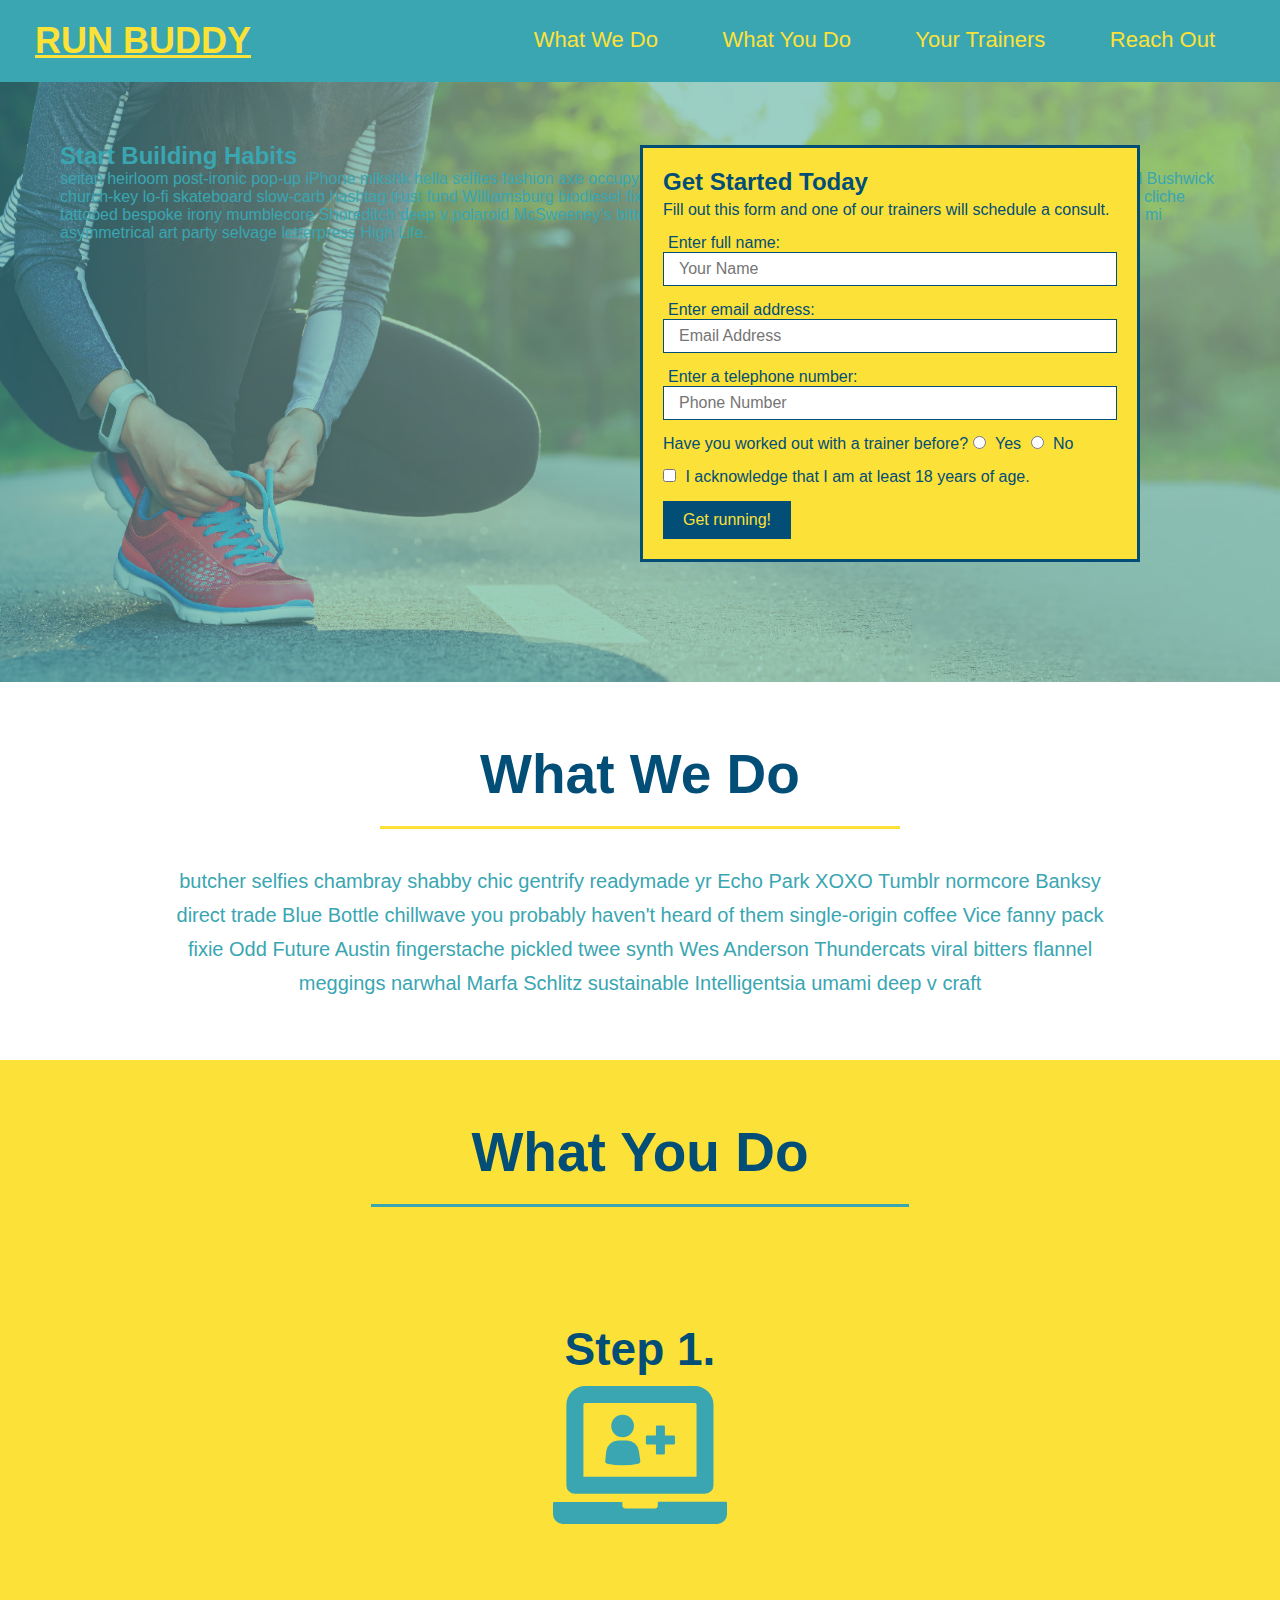
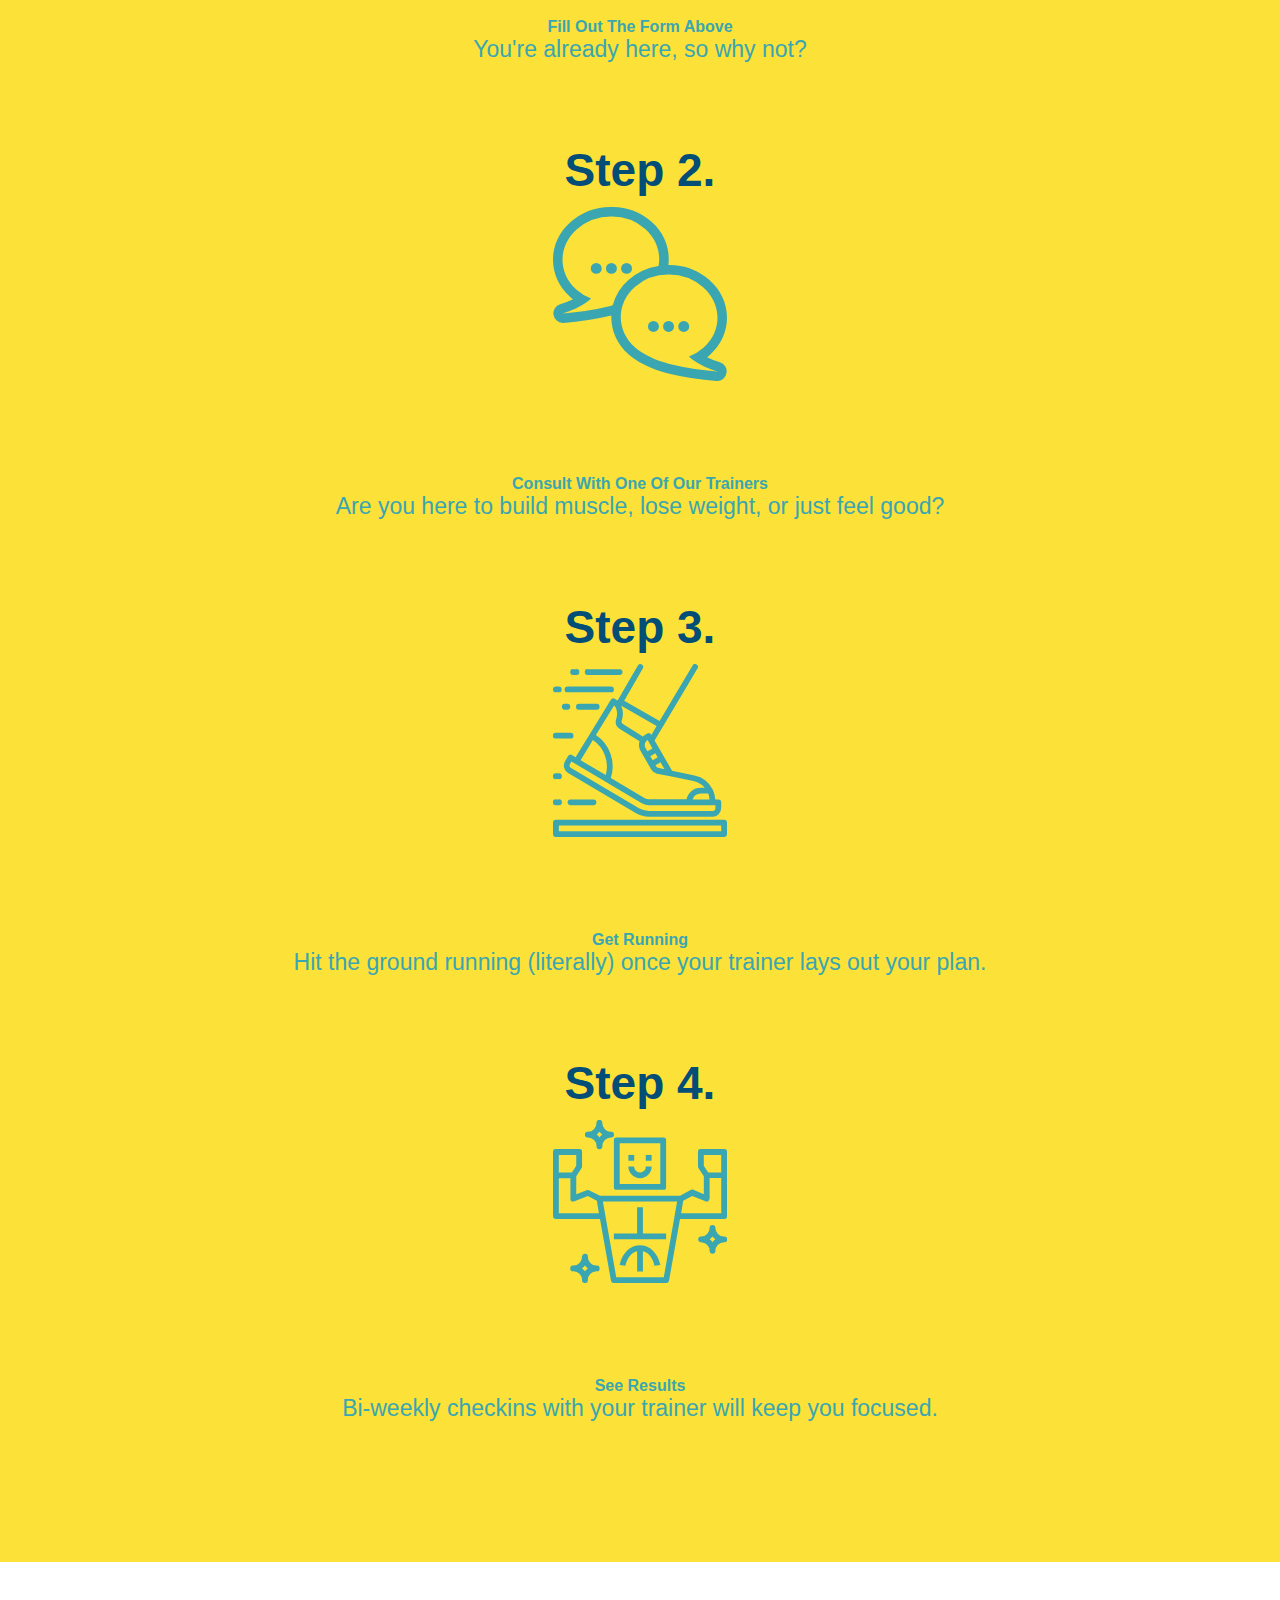
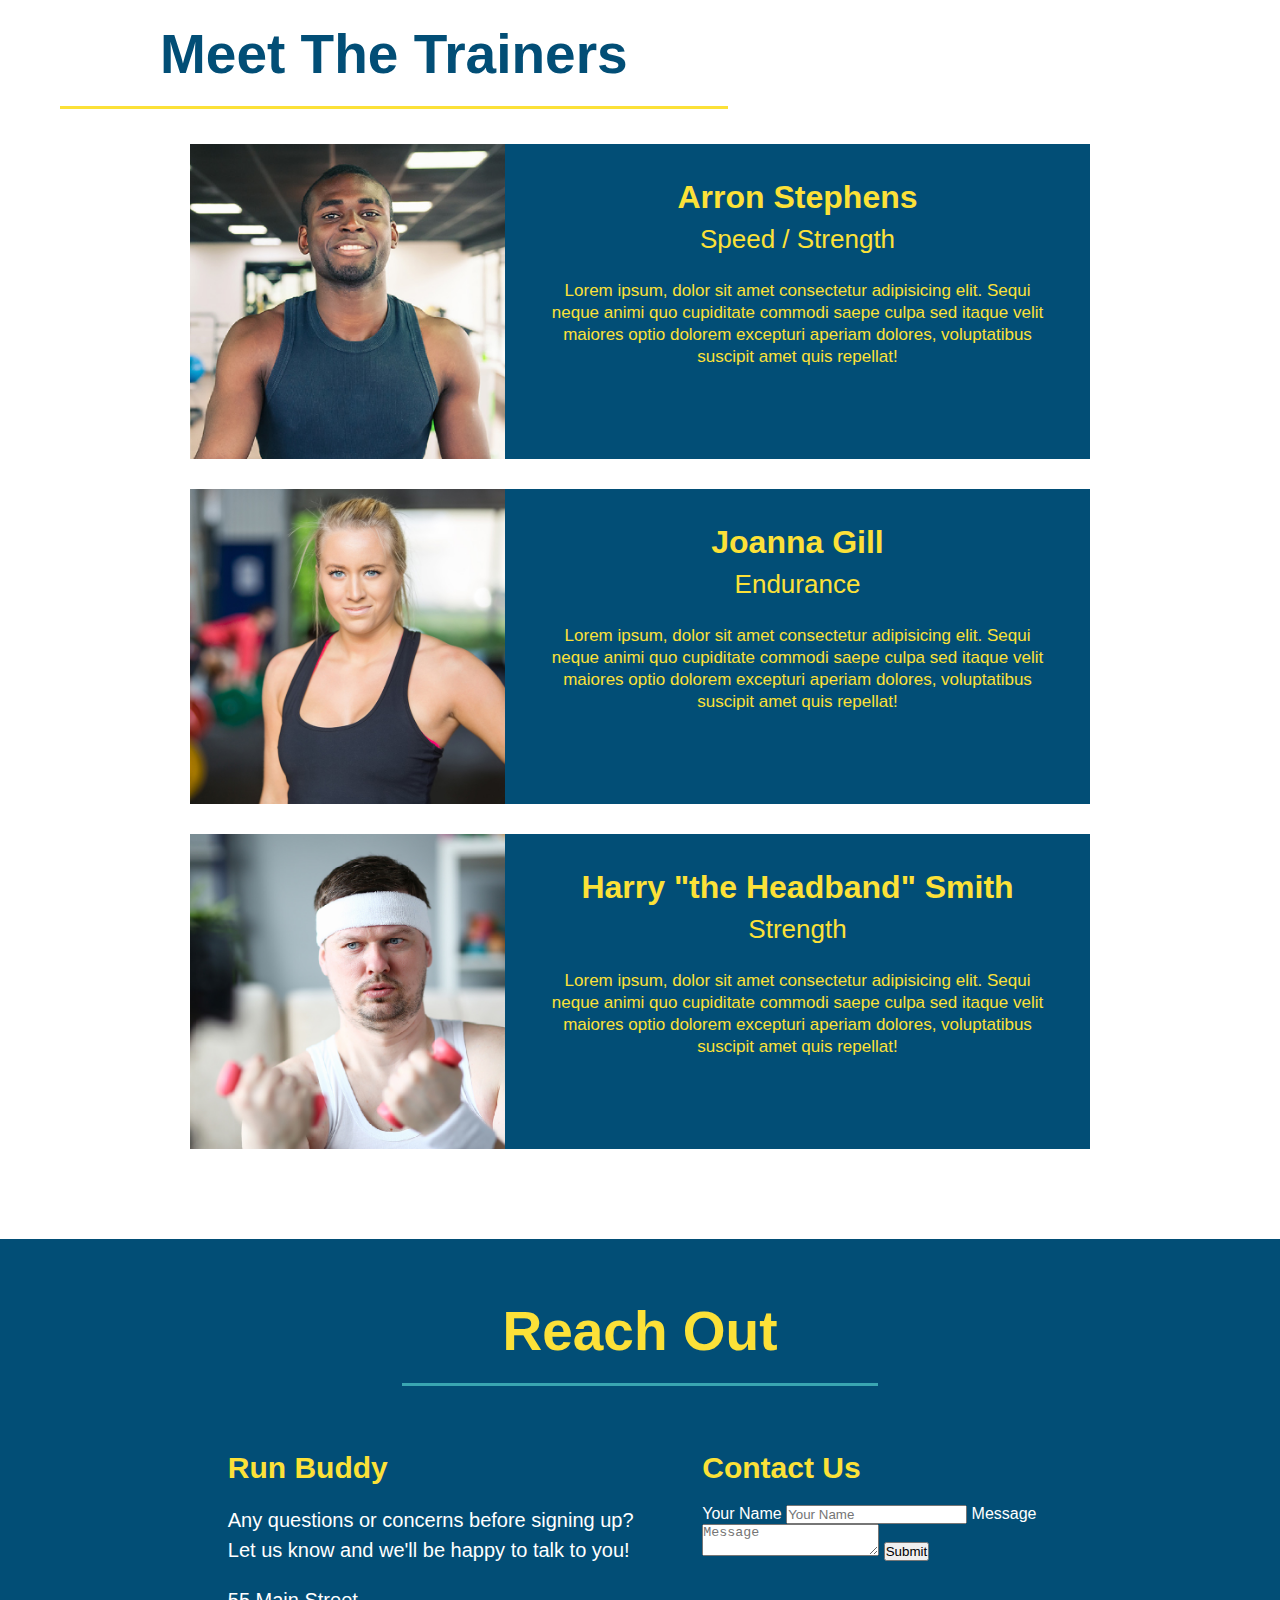
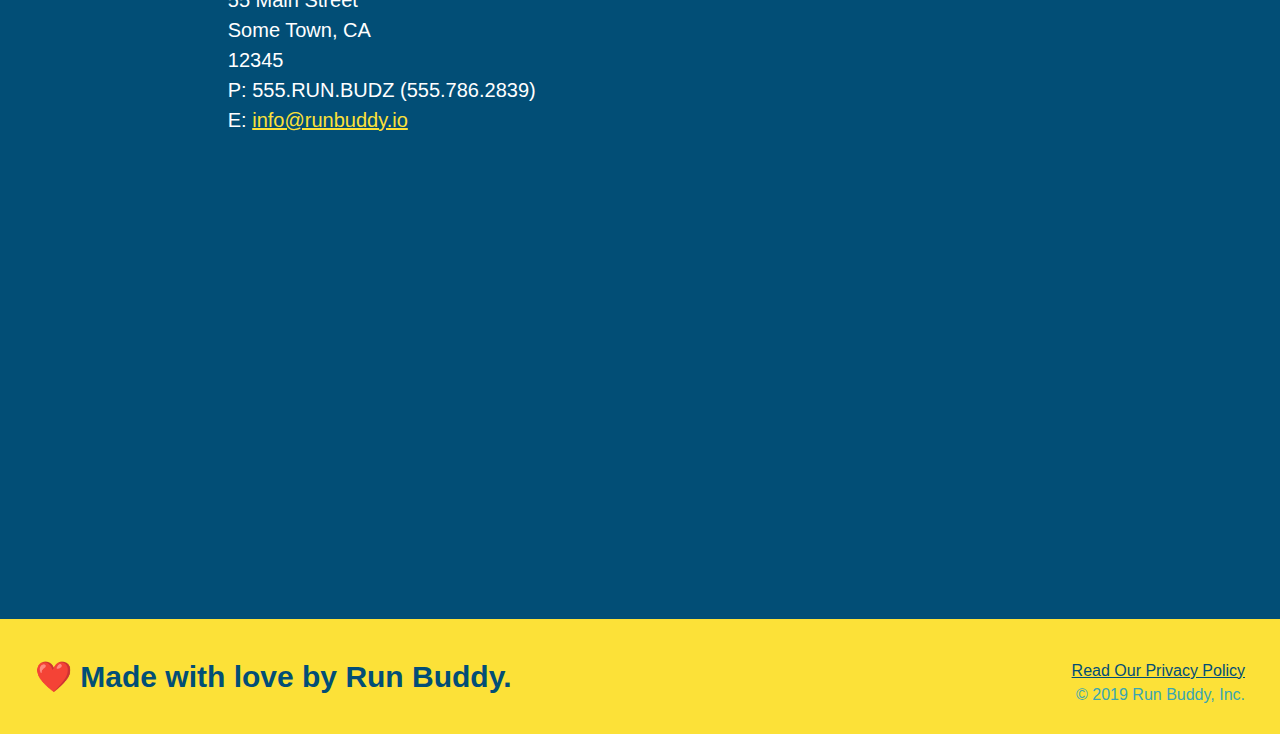
<file: index.html>
<!DOCTYPE html>
<html lang="en">
    <head>
        <meta name="viewport" content="width=device-width", initial-scale=1.0/>
        <meta charset="UTF-8" />
        <title>RUN BUDDY</title>
    </head>
        <link rel="stylesheet" href="./assets/css/style.css" />
    <body>
        <!-- navigation -->
        <header>
            <h1>RUN BUDDY</h1> 
            <nav>
                <!--Unordered list element-->
                <ul>
                    <!-- List item element-->
                    <li>
                        <!-- Anchor element -->
                        <a href="#what-we-do">What We Do</a>
                    </li>
                    <li>
                        <a href="#what-you-do">What You Do</a>
                    </li>
                    <li>
                        <a href="#your-trainers">Your Trainers</a>
                    </li>
                    <li>
                        <a href="#reach-out">Reach Out</a>
                    </li>
                </ul>
            </nav>
        </header>
        
        <!-- hero section -->
        <section class ="hero">
            <div class="hero-cta">
                <h2>Start Building Habits</h2>
                <p>seitan heirloom post-ironic pop-up iPhone mlkshk hella selfies fashion axe occupy readymade put a bird on it messenger bag Wes Anderson Schlitz plaid Bushwick church-key lo-fi skateboard slow-carb hashtag trust fund Williamsburg biodiesel fixie farm-to-table 8-bit banjo XOXO Banksy chillwave bicycle rights retro cliche tattooed bespoke irony mumblecore Shoreditch deep v polaroid McSweeney's bitters cray gentrify tofu Marfa you probably haven't heard of them yr banh mi asymmetrical art party selvage letterpress High Life.
                </p>
            </div>
            
            <div class="hero-form">
                <h3>Get Started Today</h3>
                <p>Fill out this form and one of our trainers will schedule a consult.</p>
            <!-- Add form element -->
                <form>
                    <label for="name">Enter full name:</label>
                    <input type="text" placeholder="Your Name" name="name" id="name" class="form-input" />
                    <label for="email">Enter email address:</label>
                    <input type="email" placeholder="Email Address" name="email" id="email" class="form-input" />
                    <label for="phone">Enter a telephone number:</label>
                    <input type="tel" placeholder="Phone Number" name="phone" id="phone" class="form-input" />
                    <p>
                        Have you worked out with a trainer before?
                        <span class="radio-wrapper">
                            <input type="radio" name="trainer-confirm" id="trainer-yes" />
                            <label for="trainer-yes">Yes</label>
                        </span>
                        <span class="radio-wrapper">
                            <input type="radio" name="trainer-confirm" id="trainer-no" />
                            <label for="trainer-no">No</label>
                        </span>
                    </p>
                    <p>
                        <span class="checkbox-wrapper">
                            <input type="checkbox" name="age-confirm" id="checkbox" />
                            <label for="checkbox">I acknowledge that I am at least 18 years of age.</label>
                        </span>
                    </p>
                    <button type="submit">
                        Get running!
                    </button>
                </form>
            </div>
        </section>
        <!-- end hero -->

        <!-- "what we do" section-->
        <section id="what-we-do" class="intro">
        <div class="flex-row">  
            <h2 class="section-title primary-border">
                What We Do
            </h2>
        </div> 
        <div class="flex-row">   
            <p>butcher selfies chambray shabby chic gentrify readymade yr Echo Park XOXO Tumblr normcore Banksy direct trade Blue Bottle chillwave you probably haven't heard of them single-origin coffee Vice fanny pack fixie Odd Future Austin fingerstache pickled twee synth Wes Anderson Thundercats viral bitters flannel meggings narwhal Marfa Schlitz sustainable Intelligentsia umami deep v craft    
            </p>
        </div>
        </section>
    
        <!-- "what you do" section-->
        <section id="what-you-do" class="steps">
        <div class="flex-row">
            <h2 class="section-title secondary-border">
                What You Do
            </h2>
        </div>

            <div class="step">
                <h3>Step 1.</h3>
                <div class="step-info"> 
                    <div class="step-img"> 
                        <img src="./assets/images/step-1.svg" alt="" />
                    </div>
                    <div class="step-text">
                        <h4>Fill Out The Form Above</h4>
                        <p>You're already here, so why not?</p>
                    </div>
                </div>
            </div>

            <div class="step">
                <h3>Step 2.</h3>
                <div class="step-info">
                    <div class="step-img">
                        <img src="./assets/images/step-2.svg" alt="" />
                    </div>
                    <div class="step-text">
                        <h4>Consult With One Of Our Trainers</h4>
                        <p>Are you here to build muscle, lose weight, or just feel good?</p>
                    </div>
                </div>
            </div>

            <div class="step">
                <h3>Step 3.</h3>
                <div class="step-info">
                    <div class="step-img">
                        <img src="./assets/images/step-3.svg" alt="" />
                    </div>
                    <div class="step-text">
                        <h4>Get Running</h4>
                        <p>Hit the ground running (literally) once your trainer lays out your plan. </p>
                    </div>
                </div>
            </div>

            <div class="step">
                <h3>Step 4.</h3>
                <div class="step-info">
                    <div class="step-img">
                        <img src="./assets/images/step-4.svg" alt="" />
                    </div>
                    <div class="step-text">
                        <h4>See Results</h4>
                        <p>Bi-weekly checkins with your trainer will keep you focused.</p>
                    </div>
                </div>
            </div>
        </section>

        <!-- "meet your trainers" section-->
        <section id="your-trainers">
        <div class="flex-row">
            <h2 class="section-title primary-border">
                Meet The Trainers
            </h2>
        </div>
        <div class="trainers">
            <article class="trainer">
                <img src="./assets/images/trainer-1.jpg" alt="Arron Stephens in his workout clothes, ready to pump iron" />
                <div class="trainer-bio">
                    <h3 class="trainer-name">Arron Stephens</h3>
                    <h4 class="trainer-role">Speed / Strength</h4>
                    <p>
                        Lorem ipsum, dolor sit amet consectetur adipisicing elit. Sequi neque animi quo cupiditate commodi saepe culpa sed
                        itaque velit maiores optio dolorem excepturi aperiam dolores, voluptatibus suscipit amet quis repellat!
                    </p>
                </div>
            </article>
        
            <article class="trainer">
                <img src="./assets/images/trainer-2.jpg" alt="Joanna Gill is cooling off after a workout" />
                <div class="trainer-bio">
                    <h3 class="trainer-name">Joanna Gill</h3>
                    <h4 class="trainer-role">Endurance</h4>
                    <p>
                        Lorem ipsum, dolor sit amet consectetur adipisicing elit. Sequi neque animi quo cupiditate commodi saepe culpa sed
                        itaque velit maiores optio dolorem excepturi aperiam dolores, voluptatibus suscipit amet quis repellat!
                    </p>
                </div>
            </article>
        
            <article class="trainer">
                <img src="./assets/images/trainer-3.jpg" alt="Harry Smith wearing a headband and lifting comically small pink weights" />
                <div class="trainer-bio">
                    <h3 class="trainer-name">Harry "the Headband" Smith</h3>
                    <h4 class="trainer-role">Strength</h4>
                    <p>Lorem ipsum, dolor sit amet consectetur adipisicing elit. Sequi neque animi quo cupiditate commodi saepe culpa sed
                        itaque velit maiores optio dolorem excepturi aperiam dolores, voluptatibus suscipit amet quis repellat!
                    </p>
                </div>
            </article>
        </div>
        </section>

        <!-- "reach out" section-->
        <section id="reach-out" class="contact">
        <div class="flex-row">
            <h2 class="section-title secondary-border">
                Reach Out
            </h2>
        </div>
        <div class="contact-info">
            <div>
                <h3>Run Buddy</h3>
                <p>
                    Any questions or concerns before signing up?
                    <br />
                    Let us know and we'll be happy to talk to you!
                </p>
            
                <address>
                    55 Main Street <br/>
                    Some Town, CA <br/>
                    12345<br />
                    P: 555.RUN.BUDZ (555.786.2839)<br/>
                    E: <a href="mailto:info@runbuddy.io">info@runbuddy.io</a>
                </address>

            </div>

            <div class="contact-form">
                <h3>Contact Us</h3>
                <form>
                    <label for="contact-name">Your Name</label>
                    <input type="text" id="contact-name" placeholder="Your Name" />

                    <label for="contact-message">Message</label>
                    <textarea id="contact-message" placeholder="Message"></textarea>

                    <button type="submit">Submit</button>
                </form>
            </div>

            
            <iframe 
            src="https://www.google.com/maps/embed?pb=!1m18!1m12!1m3!1d3030.0888915063706!2d-105.07972694951258!3d40.58379325328536!2m3!1f0!2f0!3f0!3m2!1i1024!2i768!4f13.1!3m3!1m2!1s0x87694af5bd0859d7%3A0xace6cd220fd7c26!2s305%20S%20College%20Ave%2C%20Fort%20Collins%2C%20CO%2080524!5e0!3m2!1sen!2sus!4v1620699633209!5m2!1sen!2sus" 
            frameborder="0" style="border:0" allowfullscreen>
            </iframe>
            
        </div>
        </section>

        <!-- footer -->
        <footer>
            <h2>❤️ Made with love by Run Buddy.</h2>
            <div>
                <a href="./privacy-policy.html">Read Our Privacy Policy</a><br />
                &copy; 2019 Run Buddy, Inc.
            </div>
        </footer>
    </body>
</html>
</file>
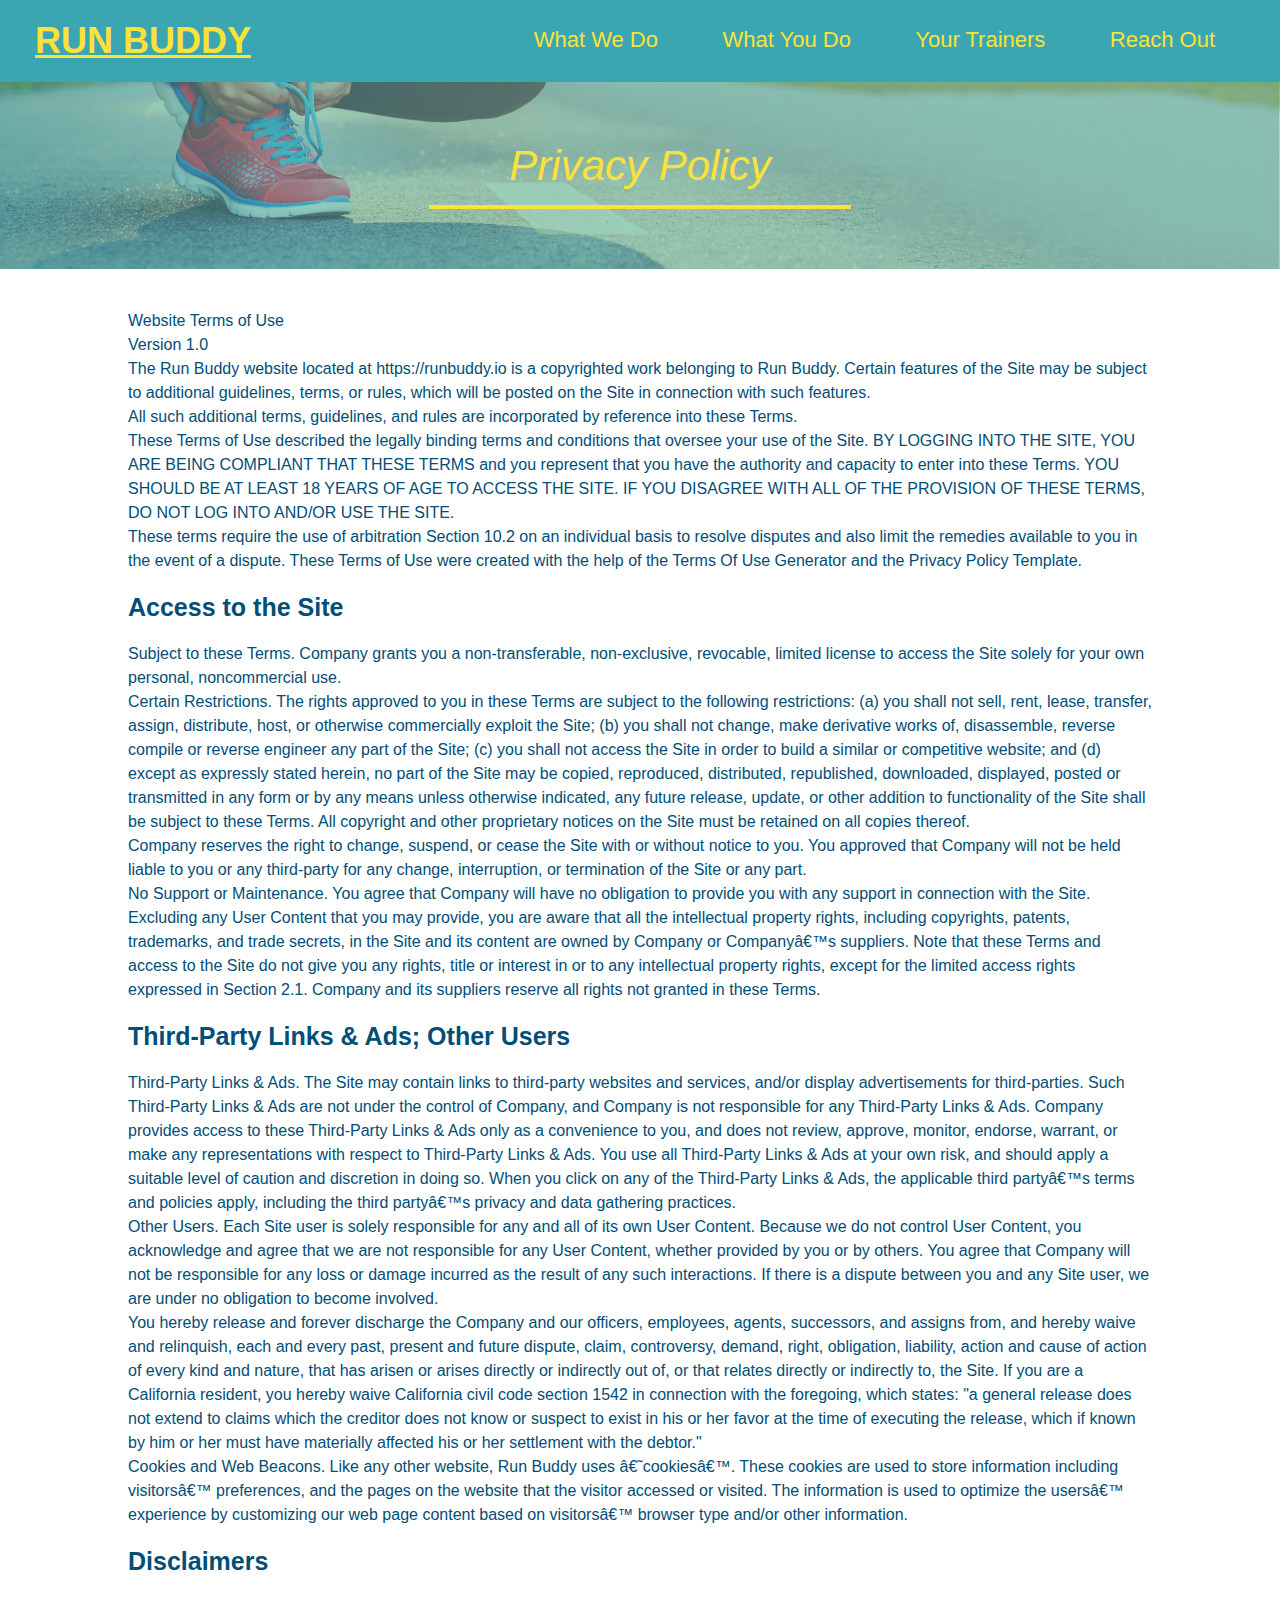
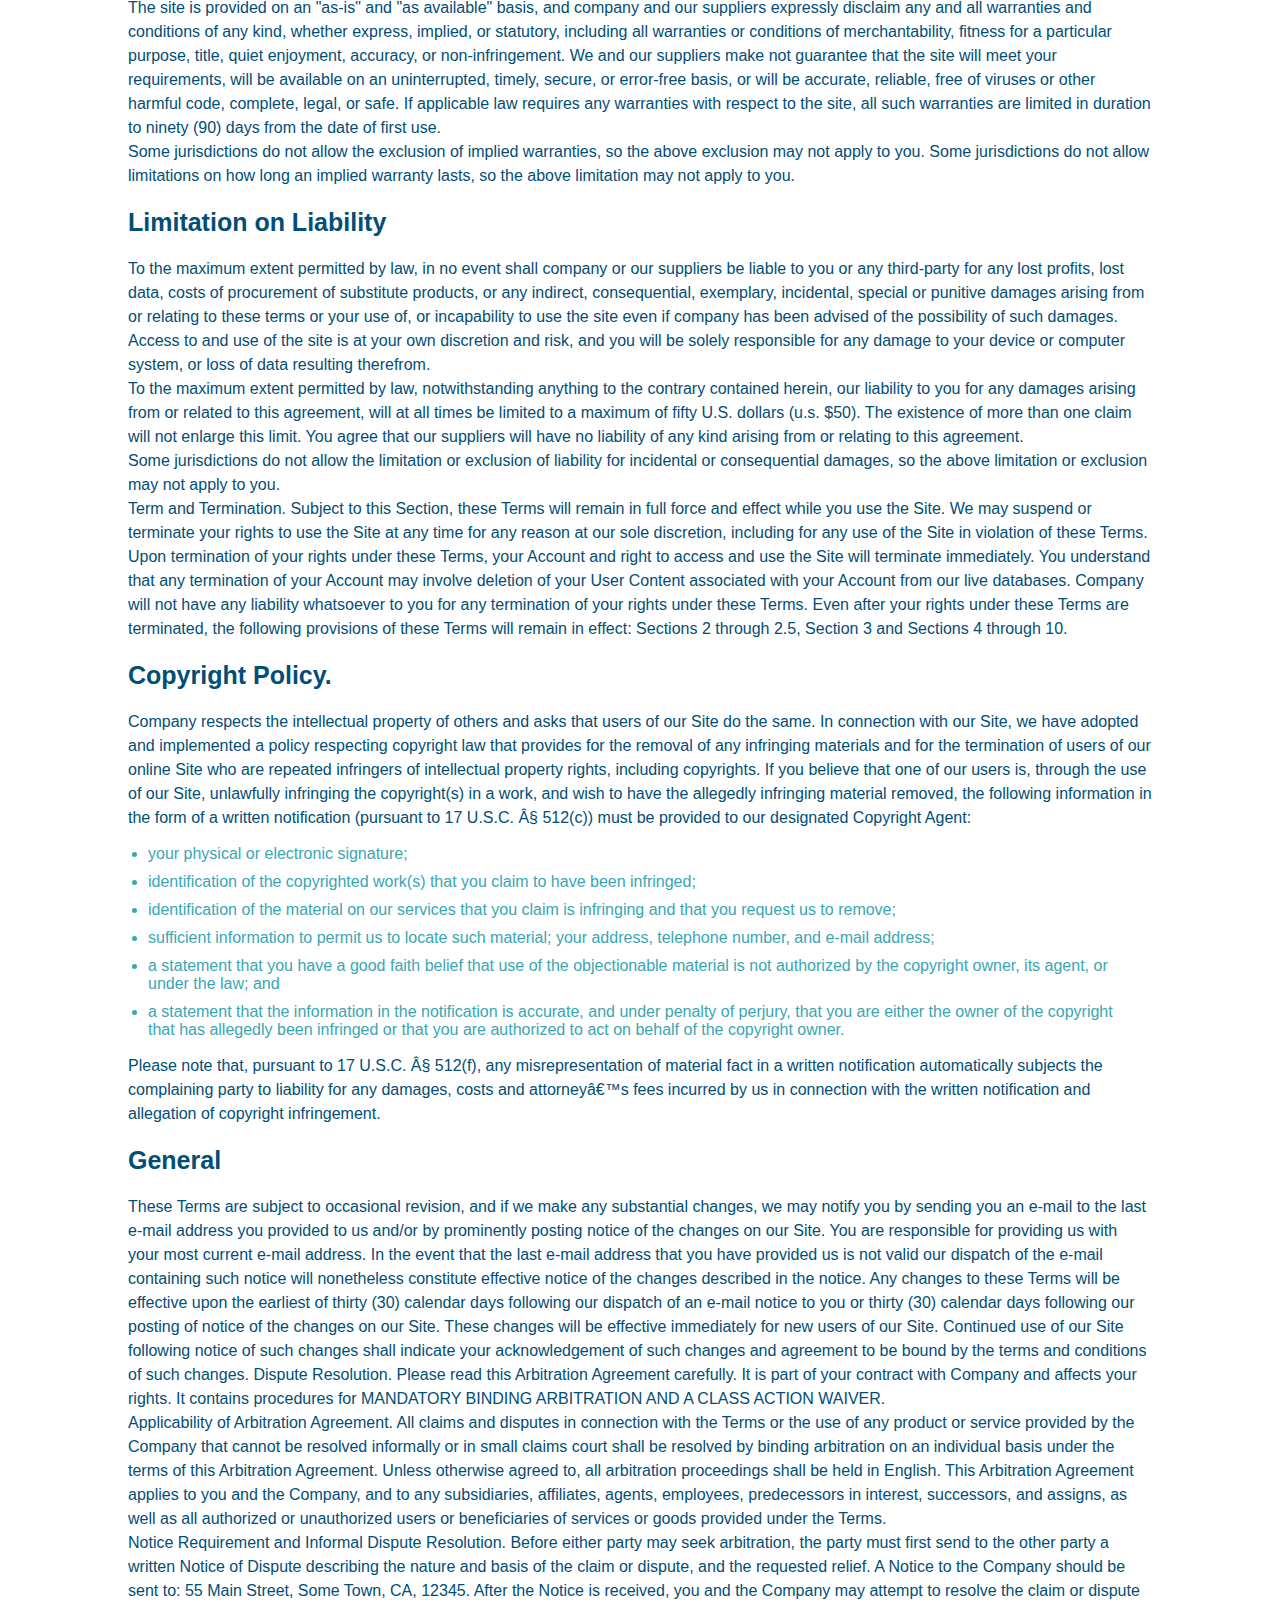
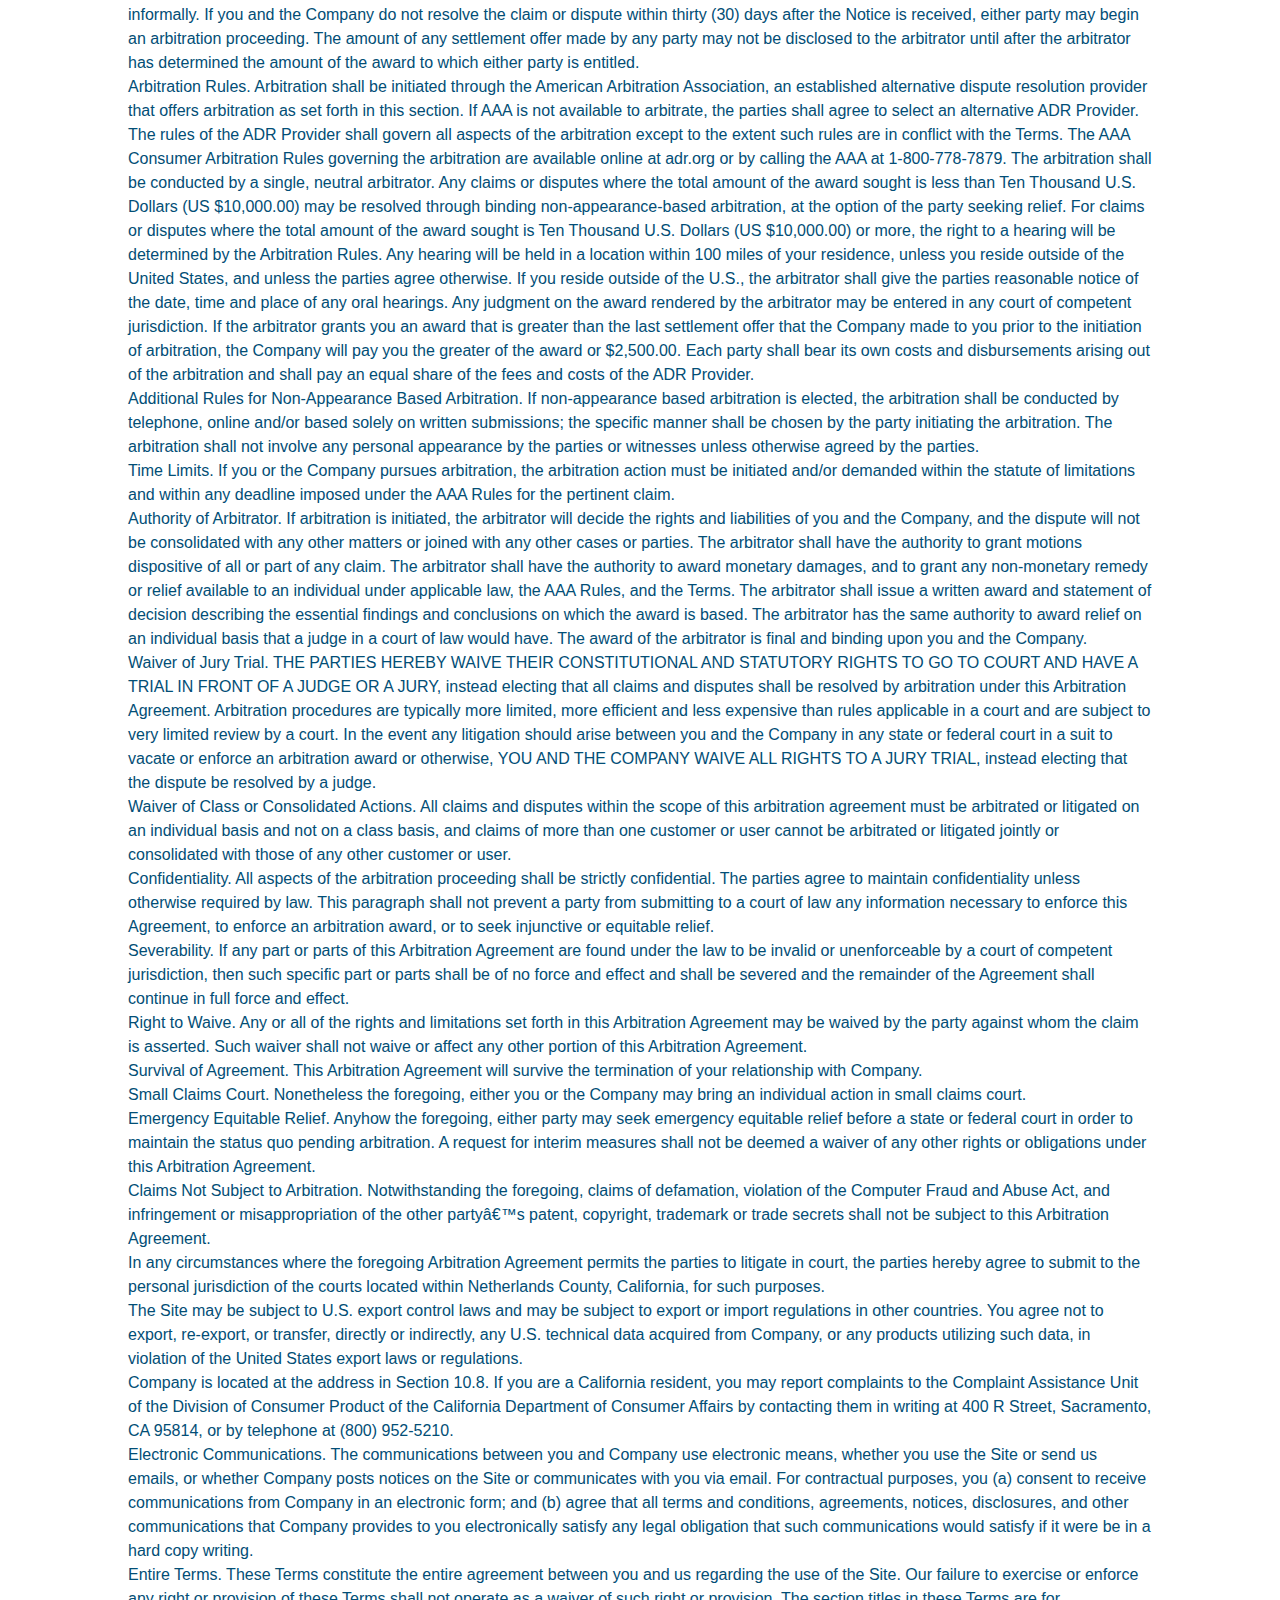
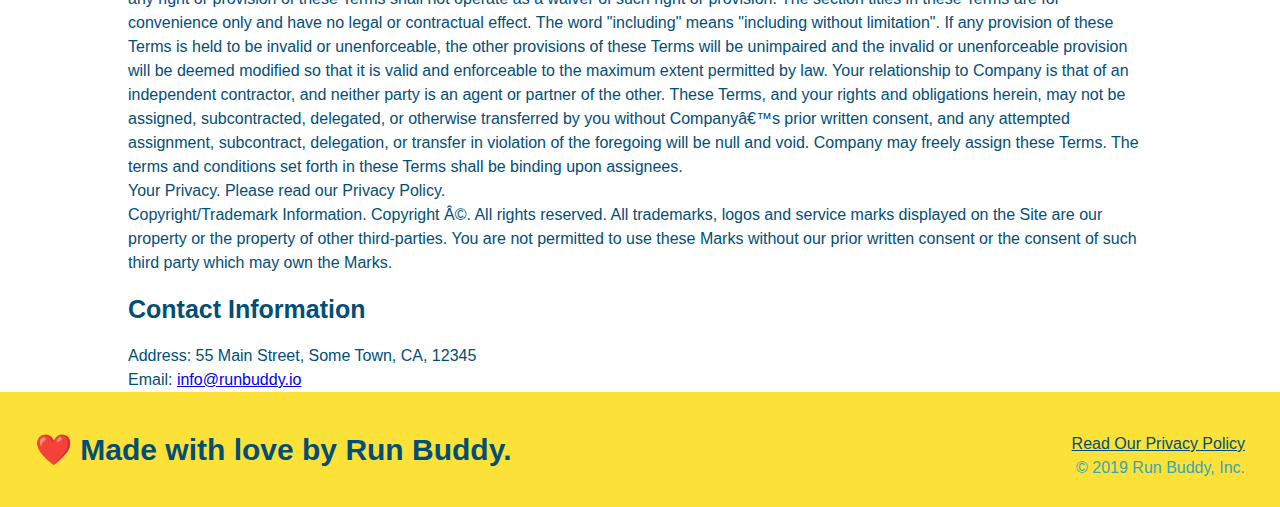
<file: privacy-policy.html>
<!DOCTYPE html>
<html lang="en">
  <head>
    <meta charset="UTF-8" />
    <title>Privacy Policy - Run Buddy</title>
  </head>
  <link rel="stylesheet" href="./assets/css/style.css" />
  <link rel="stylesheet" href="./assets/css/secondary-style.css" />
  <body>
    <header>
        <h1>
          <a href="./index.html">RUN BUDDY</a>
        </h1> 
        <nav>
            <!--Unordered list element-->
            <ul>
                <!-- List item element-->
                <li>
                    <!-- Anchor element -->
                    <a href=".index.html#what-we-do">What We Do</a>
                </li>
                <li>
                    <a href=".index.html#what-you-do">What You Do</a>
                </li>
                <li>
                    <a href=".index.html#your-trainers">Your Trainers</a>
                </li>
                <li>
                    <a href=".index.html#reach-out">Reach Out</a>
                </li>
            </ul>
        </nav>
    </header>

    <section class="hero hero-secondary">
        <h2 class="page-title">
            Privacy Policy
        </h2>
    </section>

    <article class="secondary-content">

      <p>
        Website Terms of Use
      </p>

      <p>
        Version 1.0
      </p>

      <p>
        The Run Buddy website located at https://runbuddy.io is a copyrighted work belonging to Run Buddy. Certain
        features of the Site may be subject to additional guidelines, terms, or rules, which will be posted on the Site
        in connection with such features.
      </p>

      <p>
        All such additional terms, guidelines, and rules are incorporated by reference into these Terms.
      </p>

      <p>
        These Terms of Use described the legally binding terms and conditions that oversee your use of the Site. BY
        LOGGING INTO THE SITE, YOU ARE BEING COMPLIANT THAT THESE TERMS and you represent that you have the authority
        and capacity to enter into these Terms. YOU SHOULD BE AT LEAST 18 YEARS OF AGE TO ACCESS THE SITE. IF YOU
        DISAGREE WITH ALL OF THE PROVISION OF THESE TERMS, DO NOT LOG INTO AND/OR USE THE SITE.
      </p>

      <p>
        These terms require the use of arbitration Section 10.2 on an individual basis to resolve disputes and also
        limit the remedies available to you in the event of a dispute. These Terms of Use were created with the help of
        the Terms Of Use Generator and the Privacy Policy Template.
      </p>

      <h3>
        Access to the Site
      </h3>

      <p>
        Subject to these Terms. Company grants you a non-transferable, non-exclusive, revocable, limited license to
        access the Site solely for your own personal, noncommercial use.
      </p>

      <p>
        Certain Restrictions. The rights approved to you in these Terms are subject to the following restrictions: (a)
        you shall not sell, rent, lease, transfer, assign, distribute, host, or otherwise commercially exploit the Site;
        (b) you shall not change, make derivative works of, disassemble, reverse compile or reverse engineer any part of
        the Site; (c) you shall not access the Site in order to build a similar or competitive website; and (d) except
        as expressly stated herein, no part of the Site may be copied, reproduced, distributed, republished, downloaded,
        displayed, posted or transmitted in any form or by any means unless otherwise indicated, any future release,
        update, or other addition to functionality of the Site shall be subject to these Terms. All copyright and other
        proprietary notices on the Site must be retained on all copies thereof.
      </p>

      <p>
        Company reserves the right to change, suspend, or cease the Site with or without notice to you. You approved
        that Company will not be held liable to you or any third-party for any change, interruption, or termination of
        the Site or any part.
      </p>

      <p>
        No Support or Maintenance. You agree that Company will have no obligation to provide you with any support in
        connection with the Site.
      </p>

      <p>
        Excluding any User Content that you may provide, you are aware that all the intellectual property rights,
        including copyrights, patents, trademarks, and trade secrets, in the Site and its content are owned by Company
        or Companyâ€™s suppliers. Note that these Terms and access to the Site do not give you any rights, title or
        interest in or to any intellectual property rights, except for the limited access rights expressed in Section
        2.1. Company and its suppliers reserve all rights not granted in these Terms.
      </p>

      <h3>
        Third-Party Links & Ads; Other Users
      </h3>

      <p>
        Third-Party Links & Ads. The Site may contain links to third-party websites and services, and/or display
        advertisements for third-parties. Such Third-Party Links & Ads are not under the control of Company, and Company
        is not responsible for any Third-Party Links & Ads. Company provides access to these Third-Party Links & Ads
        only as a convenience to you, and does not review, approve, monitor, endorse, warrant, or make any
        representations with respect to Third-Party Links & Ads. You use all Third-Party Links & Ads at your own risk,
        and should apply a suitable level of caution and discretion in doing so. When you click on any of the
        Third-Party Links & Ads, the applicable third partyâ€™s terms and policies apply, including the third partyâ€™s
        privacy and data gathering practices.
      </p>

      <p>
        Other Users. Each Site user is solely responsible for any and all of its own User Content. Because we do not
        control User Content, you acknowledge and agree that we are not responsible for any User Content, whether
        provided by you or by others. You agree that Company will not be responsible for any loss or damage incurred as
        the result of any such interactions. If there is a dispute between you and any Site user, we are under no
        obligation to become involved.
      </p>

      <p>
        You hereby release and forever discharge the Company and our officers, employees, agents, successors, and
        assigns from, and hereby waive and relinquish, each and every past, present and future dispute, claim,
        controversy, demand, right, obligation, liability, action and cause of action of every kind and nature, that has
        arisen or arises directly or indirectly out of, or that relates directly or indirectly to, the Site. If you are
        a California resident, you hereby waive California civil code section 1542 in connection with the foregoing,
        which states: "a general release does not extend to claims which the creditor does not know or suspect to exist
        in his or her favor at the time of executing the release, which if known by him or her must have materially
        affected his or her settlement with the debtor."
      </p>

      <p>
        Cookies and Web Beacons. Like any other website, Run Buddy uses â€˜cookiesâ€™. These cookies are used to store
        information including visitorsâ€™ preferences, and the pages on the website that the visitor accessed or visited.
        The information is used to optimize the usersâ€™ experience by customizing our web page content based on visitorsâ€™
        browser type and/or other information.
      </p>

      <h3>
        Disclaimers
      </h3>

      <p>
        The site is provided on an "as-is" and "as available" basis, and company and our suppliers expressly disclaim
        any and all warranties and conditions of any kind, whether express, implied, or statutory, including all
        warranties or conditions of merchantability, fitness for a particular purpose, title, quiet enjoyment, accuracy,
        or non-infringement. We and our suppliers make not guarantee that the site will meet your requirements, will be
        available on an uninterrupted, timely, secure, or error-free basis, or will be accurate, reliable, free of
        viruses or other harmful code, complete, legal, or safe. If applicable law requires any warranties with respect
        to the site, all such warranties are limited in duration to ninety (90) days from the date of first use.
      </p>

      <p>
        Some jurisdictions do not allow the exclusion of implied warranties, so the above exclusion may not apply to
        you. Some jurisdictions do not allow limitations on how long an implied warranty lasts, so the above limitation
        may not apply to you.
      </p>

      <h3>
        Limitation on Liability
      </h3>

      <p>
        To the maximum extent permitted by law, in no event shall company or our suppliers be liable to you or any
        third-party for any lost profits, lost data, costs of procurement of substitute products, or any indirect,
        consequential, exemplary, incidental, special or punitive damages arising from or relating to these terms or
        your use of, or incapability to use the site even if company has been advised of the possibility of such
        damages. Access to and use of the site is at your own discretion and risk, and you will be solely responsible
        for any damage to your device or computer system, or loss of data resulting therefrom.
      </p>

      <p>
        To the maximum extent permitted by law, notwithstanding anything to the contrary contained herein, our liability
        to you for any damages arising from or related to this agreement, will at all times be limited to a maximum of
        fifty U.S. dollars (u.s. $50). The existence of more than one claim will not enlarge this limit. You agree that
        our suppliers will have no liability of any kind arising from or relating to this agreement.
      </p>

      <p>
        Some jurisdictions do not allow the limitation or exclusion of liability for incidental or consequential
        damages, so the above limitation or exclusion may not apply to you.
      </p>

      <p>
        Term and Termination. Subject to this Section, these Terms will remain in full force and effect while you use
        the Site. We may suspend or terminate your rights to use the Site at any time for any reason at our sole
        discretion, including for any use of the Site in violation of these Terms. Upon termination of your rights under
        these Terms, your Account and right to access and use the Site will terminate immediately. You understand that
        any termination of your Account may involve deletion of your User Content associated with your Account from our
        live databases. Company will not have any liability whatsoever to you for any termination of your rights under
        these Terms. Even after your rights under these Terms are terminated, the following provisions of these Terms
        will remain in effect: Sections 2 through 2.5, Section 3 and Sections 4 through 10.
      </p>

      <h3>
        Copyright Policy.
      </h3>

      <p>
        Company respects the intellectual property of others and asks that users of our Site do the same. In connection
        with our Site, we have adopted and implemented a policy respecting copyright law that provides for the removal
        of any infringing materials and for the termination of users of our online Site who are repeated infringers of
        intellectual property rights, including copyrights. If you believe that one of our users is, through the use of
        our Site, unlawfully infringing the copyright(s) in a work, and wish to have the allegedly infringing material
        removed, the following information in the form of a written notification (pursuant to 17 U.S.C. Â§ 512(c)) must
        be provided to our designated Copyright Agent:
      </p>

      <ul>
        <li>
          your physical or electronic signature;
        </li>
        <li>
          identification of the copyrighted work(s) that you claim to have been infringed;
        </li>
        <li>
          identification of the material on our services that you claim is infringing and that you request us to remove;
        </li>
        <li>
          sufficient information to permit us to locate such material; your address, telephone number, and e-mail
          address;
        </li>
        <li>
          a statement that you have a good faith belief that use of the objectionable material is not authorized by the
          copyright owner, its agent, or under the law; and
        </li>
        <li>
          a statement that the information in the notification is accurate, and under penalty of perjury, that you are
          either the owner of the copyright that has allegedly been infringed or that you are authorized to act on
          behalf of the copyright owner.
        </li>
      </ul>

      <p>
        Please note that, pursuant to 17 U.S.C. Â§ 512(f), any misrepresentation of material fact in a written
        notification automatically subjects the complaining party to liability for any damages, costs and attorneyâ€™s
        fees incurred by us in connection with the written notification and allegation of copyright infringement.
      </p>

      <h3>
        General
      </h3>

      <p>
        These Terms are subject to occasional revision, and if we make any substantial changes, we may notify you by
        sending you an e-mail to the last e-mail address you provided to us and/or by prominently posting notice of the
        changes on our Site. You are responsible for providing us with your most current e-mail address. In the event
        that the last e-mail address that you have provided us is not valid our dispatch of the e-mail containing such
        notice will nonetheless constitute effective notice of the changes described in the notice. Any changes to these
        Terms will be effective upon the earliest of thirty (30) calendar days following our dispatch of an e-mail
        notice to you or thirty (30) calendar days following our posting of notice of the changes on our Site. These
        changes will be effective immediately for new users of our Site. Continued use of our Site following notice of
        such changes shall indicate your acknowledgement of such changes and agreement to be bound by the terms and
        conditions of such changes. Dispute Resolution. Please read this Arbitration Agreement carefully. It is part of
        your contract with Company and affects your rights. It contains procedures for MANDATORY BINDING ARBITRATION AND
        A CLASS ACTION WAIVER.
      </p>

      <p>
        Applicability of Arbitration Agreement. All claims and disputes in connection with the Terms or the use of any
        product or service provided by the Company that cannot be resolved informally or in small claims court shall be
        resolved by binding arbitration on an individual basis under the terms of this Arbitration Agreement. Unless
        otherwise agreed to, all arbitration proceedings shall be held in English. This Arbitration Agreement applies to
        you and the Company, and to any subsidiaries, affiliates, agents, employees, predecessors in interest,
        successors, and assigns, as well as all authorized or unauthorized users or beneficiaries of services or goods
        provided under the Terms.
      </p>

      <p>
        Notice Requirement and Informal Dispute Resolution. Before either party may seek arbitration, the party must
        first send to the other party a written Notice of Dispute describing the nature and basis of the claim or
        dispute, and the requested relief. A Notice to the Company should be sent to: 55 Main Street, Some Town, CA,
        12345. After the Notice is received, you and the Company may attempt to resolve the claim or dispute informally.
        If you and the Company do not resolve the claim or dispute within thirty (30) days after the Notice is received,
        either party may begin an arbitration proceeding. The amount of any settlement offer made by any party may not
        be disclosed to the arbitrator until after the arbitrator has determined the amount of the award to which either
        party is entitled.
      </p>

      <p>
        Arbitration Rules. Arbitration shall be initiated through the American Arbitration Association, an established
        alternative dispute resolution provider that offers arbitration as set forth in this section. If AAA is not
        available to arbitrate, the parties shall agree to select an alternative ADR Provider. The rules of the ADR
        Provider shall govern all aspects of the arbitration except to the extent such rules are in conflict with the
        Terms. The AAA Consumer Arbitration Rules governing the arbitration are available online at adr.org or by
        calling the AAA at 1-800-778-7879. The arbitration shall be conducted by a single, neutral arbitrator. Any
        claims or disputes where the total amount of the award sought is less than Ten Thousand U.S. Dollars (US
        $10,000.00) may be resolved through binding non-appearance-based arbitration, at the option of the party seeking
        relief. For claims or disputes where the total amount of the award sought is Ten Thousand U.S. Dollars (US
        $10,000.00) or more, the right to a hearing will be determined by the Arbitration Rules. Any hearing will be
        held in a location within 100 miles of your residence, unless you reside outside of the United States, and
        unless the parties agree otherwise. If you reside outside of the U.S., the arbitrator shall give the parties
        reasonable notice of the date, time and place of any oral hearings. Any judgment on the award rendered by the
        arbitrator may be entered in any court of competent jurisdiction. If the arbitrator grants you an award that is
        greater than the last settlement offer that the Company made to you prior to the initiation of arbitration, the
        Company will pay you the greater of the award or $2,500.00. Each party shall bear its own costs and
        disbursements arising out of the arbitration and shall pay an equal share of the fees and costs of the ADR
        Provider.
      </p>

      <p>
        Additional Rules for Non-Appearance Based Arbitration. If non-appearance based arbitration is elected, the
        arbitration shall be conducted by telephone, online and/or based solely on written submissions; the specific
        manner shall be chosen by the party initiating the arbitration. The arbitration shall not involve any personal
        appearance by the parties or witnesses unless otherwise agreed by the parties.
      </p>

      <p>
        Time Limits. If you or the Company pursues arbitration, the arbitration action must be initiated and/or demanded
        within the statute of limitations and within any deadline imposed under the AAA Rules for the pertinent claim.
      </p>

      <p>
        Authority of Arbitrator. If arbitration is initiated, the arbitrator will decide the rights and liabilities of
        you and the Company, and the dispute will not be consolidated with any other matters or joined with any other
        cases or parties. The arbitrator shall have the authority to grant motions dispositive of all or part of any
        claim. The arbitrator shall have the authority to award monetary damages, and to grant any non-monetary remedy
        or relief available to an individual under applicable law, the AAA Rules, and the Terms. The arbitrator shall
        issue a written award and statement of decision describing the essential findings and conclusions on which the
        award is based. The arbitrator has the same authority to award relief on an individual basis that a judge in a
        court of law would have. The award of the arbitrator is final and binding upon you and the Company.
      </p>

      <p>
        Waiver of Jury Trial. THE PARTIES HEREBY WAIVE THEIR CONSTITUTIONAL AND STATUTORY RIGHTS TO GO TO COURT AND HAVE
        A TRIAL IN FRONT OF A JUDGE OR A JURY, instead electing that all claims and disputes shall be resolved by
        arbitration under this Arbitration Agreement. Arbitration procedures are typically more limited, more efficient
        and less expensive than rules applicable in a court and are subject to very limited review by a court. In the
        event any litigation should arise between you and the Company in any state or federal court in a suit to vacate
        or enforce an arbitration award or otherwise, YOU AND THE COMPANY WAIVE ALL RIGHTS TO A JURY TRIAL, instead
        electing that the dispute be resolved by a judge.
      </p>

      <p>
        Waiver of Class or Consolidated Actions. All claims and disputes within the scope of this arbitration agreement
        must be arbitrated or litigated on an individual basis and not on a class basis, and claims of more than one
        customer or user cannot be arbitrated or litigated jointly or consolidated with those of any other customer or
        user.
      </p>

      <p>
        Confidentiality. All aspects of the arbitration proceeding shall be strictly confidential. The parties agree to
        maintain confidentiality unless otherwise required by law. This paragraph shall not prevent a party from
        submitting to a court of law any information necessary to enforce this Agreement, to enforce an arbitration
        award, or to seek injunctive or equitable relief.
      </p>

      <p>
        Severability. If any part or parts of this Arbitration Agreement are found under the law to be invalid or
        unenforceable by a court of competent jurisdiction, then such specific part or parts shall be of no force and
        effect and shall be severed and the remainder of the Agreement shall continue in full force and effect.
      </p>

      <p>
        Right to Waive. Any or all of the rights and limitations set forth in this Arbitration Agreement may be waived
        by the party against whom the claim is asserted. Such waiver shall not waive or affect any other portion of this
        Arbitration Agreement.
      </p>

      <p>
        Survival of Agreement. This Arbitration Agreement will survive the termination of your relationship with
        Company.
      </p>

      <p>
        Small Claims Court. Nonetheless the foregoing, either you or the Company may bring an individual action in small
        claims court.
      </p>

      <p>
        Emergency Equitable Relief. Anyhow the foregoing, either party may seek emergency equitable relief before a
        state or federal court in order to maintain the status quo pending arbitration. A request for interim measures
        shall not be deemed a waiver of any other rights or obligations under this Arbitration Agreement.
      </p>

      <p>
        Claims Not Subject to Arbitration. Notwithstanding the foregoing, claims of defamation, violation of the
        Computer Fraud and Abuse Act, and infringement or misappropriation of the other partyâ€™s patent, copyright,
        trademark or trade secrets shall not be subject to this Arbitration Agreement.
      </p>

      <p>
        In any circumstances where the foregoing Arbitration Agreement permits the parties to litigate in court, the
        parties hereby agree to submit to the personal jurisdiction of the courts located within Netherlands County,
        California, for such purposes.
      </p>

      <p>
        The Site may be subject to U.S. export control laws and may be subject to export or import regulations in other
        countries. You agree not to export, re-export, or transfer, directly or indirectly, any U.S. technical data
        acquired from Company, or any products utilizing such data, in violation of the United States export laws or
        regulations.
      </p>

      <p>
        Company is located at the address in Section 10.8. If you are a California resident, you may report complaints
        to the Complaint Assistance Unit of the Division of Consumer Product of the California Department of Consumer
        Affairs by contacting them in writing at 400 R Street, Sacramento, CA 95814, or by telephone at (800) 952-5210.
      </p>

      <p>
        Electronic Communications. The communications between you and Company use electronic means, whether you use the
        Site or send us emails, or whether Company posts notices on the Site or communicates with you via email. For
        contractual purposes, you (a) consent to receive communications from Company in an electronic form; and (b)
        agree that all terms and conditions, agreements, notices, disclosures, and other communications that Company
        provides to you electronically satisfy any legal obligation that such communications would satisfy if it were be
        in a hard copy writing.
      </p>

      <p>
        Entire Terms. These Terms constitute the entire agreement between you and us regarding the use of the Site. Our
        failure to exercise or enforce any right or provision of these Terms shall not operate as a waiver of such right
        or provision. The section titles in these Terms are for convenience only and have no legal or contractual
        effect. The word "including" means "including without limitation". If any provision of these Terms is held to be
        invalid or unenforceable, the other provisions of these Terms will be unimpaired and the invalid or
        unenforceable provision will be deemed modified so that it is valid and enforceable to the maximum extent
        permitted by law. Your relationship to Company is that of an independent contractor, and neither party is an
        agent or partner of the other. These Terms, and your rights and obligations herein, may not be assigned,
        subcontracted, delegated, or otherwise transferred by you without Companyâ€™s prior written consent, and any
        attempted assignment, subcontract, delegation, or transfer in violation of the foregoing will be null and void.
        Company may freely assign these Terms. The terms and conditions set forth in these Terms shall be binding upon
        assignees.
      </p>

      <p>
        Your Privacy. Please read our Privacy Policy.
      </p>

      <p>
        Copyright/Trademark Information. Copyright Â©. All rights reserved. All trademarks, logos and service marks
        displayed on the Site are our property or the property of other third-parties. You are not permitted to use
        these Marks without our prior written consent or the consent of such third party which may own the Marks.
      </p>

      <h3>
        Contact Information
      </h3>

      <p>
        Address: 55 Main Street, Some Town, CA, 12345
      </p>

      <p>
        Email: <a href="mailto:info@runbuddy.io">info@runbuddy.io</a>
      </p>

    </article>

    <!-- footer -->
    <footer>
        <h2>❤️ Made with love by Run Buddy.</h2>
        <div>
            <a href="#">Read Our Privacy Policy</a><br />
            &copy; 2019 Run Buddy, Inc.
        </div>
    </footer>
  </body>
</html>
</file>
<file: assets/css/style.css>
* {
    margin: 0;
    padding: 0;
    box-sizing: border-box;
}

body {
    /* more on this crazy alphanumerical value in a minute! */
    color: #39a6b2;
    font-family: Helvetica, Arial, sans-serif;
}

/* apply styles to <header> */
header {
    padding: 20px 35px;
    background-color: #39a6b2;
}
header h1 {
    font-weight: bold;
    font-size: 36px;
    text-decoration: underline;
    color: #fce138;
    margin: 0;
    display: inline;
}

header a {
    text-decoration: none;
    color: #fce138
}

header nav {
    float: right;
    margin: 7px 0;
}

header nav ul li {
    display: inline;
}

header nav ul li a {
    margin: 0 30px;
    font-weight: lighter;
    font-size: 22px;
}

footer {
    background: #fce138;
    width: 100%;
    padding: 40px 35px;
}

footer h2 {
    display: inline;
    color: #024e76;
    font-size: 30px;
    margin: 0;
}

footer div {
    float: right;
    line-height: 1.5;
    text-align: right;
}

footer a {
    color: #024e76;
}

section {
    padding: 60px;
}

/* Hero Style Start */
.hero {
    background-image: url("../images/hero-bg.jpeg");
    height: 600px;
    background-size: cover;
    background-position: center;
    position: relative;
}
/* Hero Style End */

.hero-form {
    background-color: #fce138;
    padding: 20px;
    width: 500px;
    color: #024e76;
    border-style: solid;
    border-width: 3px;
    border-color: #024e76;
    position: absolute;
    bottom: 120px;
    right: 140px;
}

.hero-form h3 {
    font-size: 24px;
    margin: 0;
}

.hero-form p {
    margin: 5px 0 15px 0;
}

.form-input {
    border: 1px solid #024e76;
    display: block;
    padding: 7px 15px;
    font-size: 16px;
    color: #024e76;
    width: 100%;
    margin-bottom: 15px;
}

.hero-form label {
    margin: 0 5px;
}

.hero-form button {
    color: #fce138;
    background-color: #024e76;
    border: none;
    padding: 10px 20px;
    font-size: 16px;
}
/* Hero Styles End */

.intro {
    text-align: center;
}

.intro p {
    /* add this alongside your other declarations */
    margin: 0 auto;
    line-height: 1.7;
    color: #39a6b2;
    width: 80%;
    font-size: 20px;
}

.steps {
    text-align: center;
    background: #fce138
}

.section-title {
    font-size: 55px;
    color: #024e76;
    margin-bottom: 35px;
    padding: 0 100px 20px 100px;
    display: inline-block;
    border-bottom: 3px solid;
}

.primary-border {
    border-color: #fce138;
}

.secondary-border {
    border-color: #39a6b2;
}

.steps div {
    margin-bottom: 80px;
}

.steps img {
    width: 15%;
    margin: 10px 0;
}

.steps h3 {
    color: #024e76;
    font-size: 46px;
    margin-top: 10px;
}

.steps p {
    color: #39a6b2;
    font-size: 23px;
}

.steps span {
    font-size: 38px;
}

.trainers {
    text-align: center;
    
}

.trainer {
    width: 900px;
    margin: 0 auto 30px auto;
    background: #024e76;
    color: #fce138;
    overflow: auto;
}

.trainer img {
    width: 35%;
    float: left;
    overflow: auto;
}

.trainer-bio {
    padding: 35px;
    float: left;
    width: 65%;
    overflow: auto;
}

.text-left {
    text-align: left;
}

.text-right {
    text-align: right;
}

.trainer-bio h3 {
    font-size: 32px;
    margin-bottom: 8px;
}

.trainer-bio h4 {
    font-weight: lighter;
    font-size: 26px;
    margin-bottom: 25px;
}

.trainer-bio p {
    font-size: 17px;
    line-height: 1.3;
}

/* REACH OUT STYLES START */
.contact {
    background-color: #024e76;
    text-align: center;
}

.secondary-borders {
    color: #fce138;
    text-align: center;
    border-bottom: #39a6b2;
}

.contact h2 {
    color: #fce138;
}

.contact-info iframe {
    width: 400px;
    height: 400px;
}

.contact-info div {
    width: 410px;
    display: inline-block;
    vertical-align: top;
    text-align: left;
    margin: 30px 0 0 60px;
    color: white;
}

.contact-info h3 {
    color: #fce138;
    font-size: 30px;
    margin-bottom: 20px;
}

.contact-info p, .contact-info address {
    margin: 20px 0;
    line-height: 1.5;
    font-size: 20px;
    font-style: normal;
}

.contact-info a {
    color: #fce138;
}

/* REACH OUT STYLES END */
</file>
<file: assets/css/secondary-style.css>
.hero {
    background-position: bottom;
    height: auto;
    text-align: center;
    margin-bottom: 40px;
}

/* these two colors will override the ones above in .hero */
/* .hero-secondary { */
    /* background-color: black; */
    /* color: red; */
    /* text-align: center; */
/* } */

.page-title {
    color: #fce138;
    display: inline-block;
    border-bottom: 4px solid #fce138;
    padding: 0 80px 15px 80px;
    font-weight: normal;
    font-size: 42px;
    font-style: italic;
}

.secondary-content {
    width: 80%;
    margin: auto;
    color: #024e76;

}

.secondary-content h3 {
    font-size: 25px;
    margin: 20px 0;
}

.secondary-content p {
    font-size: 16px;
    line-height: 1.5;
    margin: auto;
}

.secondary-content ul {
    margin: 15px 20px;
}

.secondary-content li {
    color: #39a6b2;
    margin: 10px 0;
}
</file>
